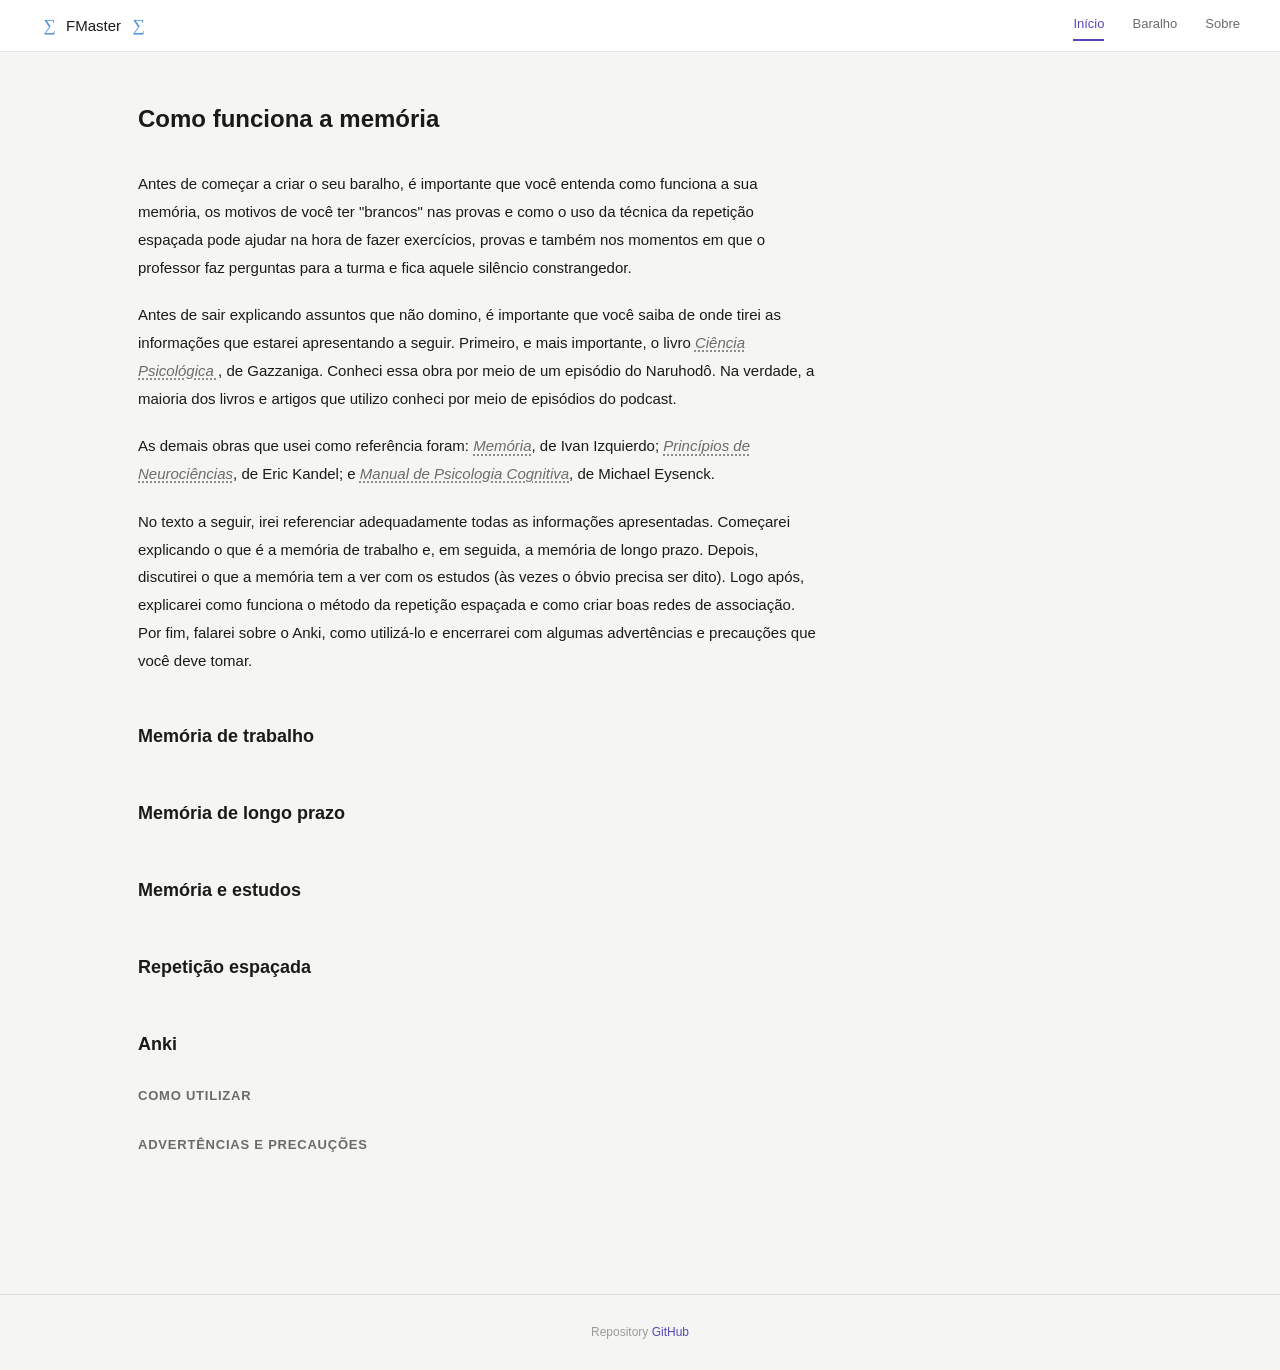
<file: index.html>
<!doctype html>
<html lang="pt-BR">
    <head>
        <meta charset="UTF-8" />
        <meta name="viewport" content="width=device-width, initial-scale=1.0" />
        <title>FMaster - Início</title>
        <link rel="stylesheet" href="style.css" />
    </head>
    <body>
        <nav class="navbar" role="navigation" aria-label="Principal">
            <a href="/" class="nav-brand">
                <svg
                    width="18"
                    height="18"
                    viewBox="0 0 100 120"
                    xmlns="http://www.w3.org/2000/svg"
                >
                    <text
                        x="55"
                        y="95"
                        text-anchor="middle"
                        font-size="115"
                        font-family="Georgia, serif"
                        fill="#4A90D9"
                    >
                        &#x2211;
                    </text>
                </svg>
                FMaster
                <svg
                    width="18"
                    height="18"
                    viewBox="0 0 100 120"
                    xmlns="http://www.w3.org/2000/svg"
                >
                    <text
                        x="55"
                        y="95"
                        text-anchor="middle"
                        font-size="115"
                        font-family="Georgia, serif"
                        fill="#4A90D9"
                    >
                        &#x2211;
                    </text>
                </svg>
            </a>
            <div class="nav-links">
                <a href="./" class="nav-link active">Início</a>
                <a href="baralho/" class="nav-link">Baralho</a>
                <a href="sobre/" class="nav-link">Sobre</a>
            </div>
        </nav>

        <main class="main">
            <h1 class="page-title">Como funciona a memória</h1>

            <p>
                Antes de começar a criar o seu baralho, é importante que você
                entenda como funciona a sua memória, os motivos de você ter
                "brancos" nas provas e como o uso da técnica da repetição
                espaçada pode ajudar na hora de fazer exercícios, provas e
                também nos momentos em que o professor faz perguntas para a
                turma e fica aquele silêncio constrangedor.
            </p>

            <p>
                Antes de sair explicando assuntos que não domino, é importante
                que você saiba de onde tirei as informações que estarei
                apresentando a seguir. Primeiro, e mais importante, o livro
                <cite>
                    <a
                        href="https://www.google.com.br/books/edition/Ci%C3%AAncia_Psicol%C3%B3gica/8HE3DwAAQBAJ?hl=pt-BR&gbpv=1&dq=Ciencia+Psicologica&printsec=frontcover"
                        target="_blank"
                        rel="noopener"
                    >
                        Ciência Psicológica
                    </a> </cite
                >, de Gazzaniga. Conheci essa obra por meio de um episódio do
                Naruhodô. Na verdade, a maioria dos livros e artigos que utilizo
                conheci por meio de episódios do podcast.
            </p>

            <p>
                As demais obras que usei como referência foram:
                <cite
                    ><a
                        href="https://www.google.com.br/books/edition/Mem%C3%B3ria_3_ed/nIJXDwAAQBAJ?hl=pt-BR&gbpv=1&dq=Ivan+Izquierdo+Memoria&printsec=frontcover"
                        target="_blank"
                        rel="noopener"
                        >Memória</a
                    ></cite
                >, de Ivan Izquierdo;
                <cite
                    ><a
                        href="https://www.google.com.br/books/edition/Princ%C3%ADpios_de_Neuroci%C3%AAncias/wnjJEAAAQBAJ?hl=pt-BR&gbpv=1&dq=Principios+de+Neurociencias,+Eric+Kandel&printsec=frontcover"
                        target="_blank"
                        rel="noopener"
                        >Princípios de Neurociências</a
                    ></cite
                >, de Eric Kandel; e
                <cite
                    ><a
                        href="https://www.google.com.br/books/edition/Manual_de_Psicologia_Cognitiva_7_Ed/n2pEDgAAQBAJ?hl=pt-BR&gbpv=1&dq=Manual+de+Psicologia+Cognitiva,+Eysenck&printsec=frontcover"
                        target="_blank"
                        rel="noopener"
                        >Manual de Psicologia Cognitiva</a
                    ></cite
                >, de Michael Eysenck.
            </p>

            <p>
                No texto a seguir, irei referenciar adequadamente todas as
                informações apresentadas. Começarei explicando o que é a memória
                de trabalho e, em seguida, a memória de longo prazo. Depois,
                discutirei o que a memória tem a ver com os estudos (às vezes o
                óbvio precisa ser dito). Logo após, explicarei como funciona o
                método da repetição espaçada e como criar boas redes de
                associação. Por fim, falarei sobre o Anki, como utilizá-lo e
                encerrarei com algumas advertências e precauções que você deve
                tomar.
            </p>

            <h2 class="section-title">Memória de trabalho</h2>

            <h2 class="section-title">Memória de longo prazo</h2>

            <h2 class="section-title">Memória e estudos</h2>

            <h2 class="section-title">Repetição espaçada</h2>

            <h2 class="section-title">Anki</h2>

            <h3 class="subsection-title">Como utilizar</h3>

            <h3 class="subsection-title">Advertências e precauções</h3>
        </main>

        <footer class="site-footer">
            <p>
                Repository
                <a href="https://github.com/" target="_blank" rel="noopener"
                    >GitHub</a
                >
            </p>
        </footer>
    </body>
</html>
</file>
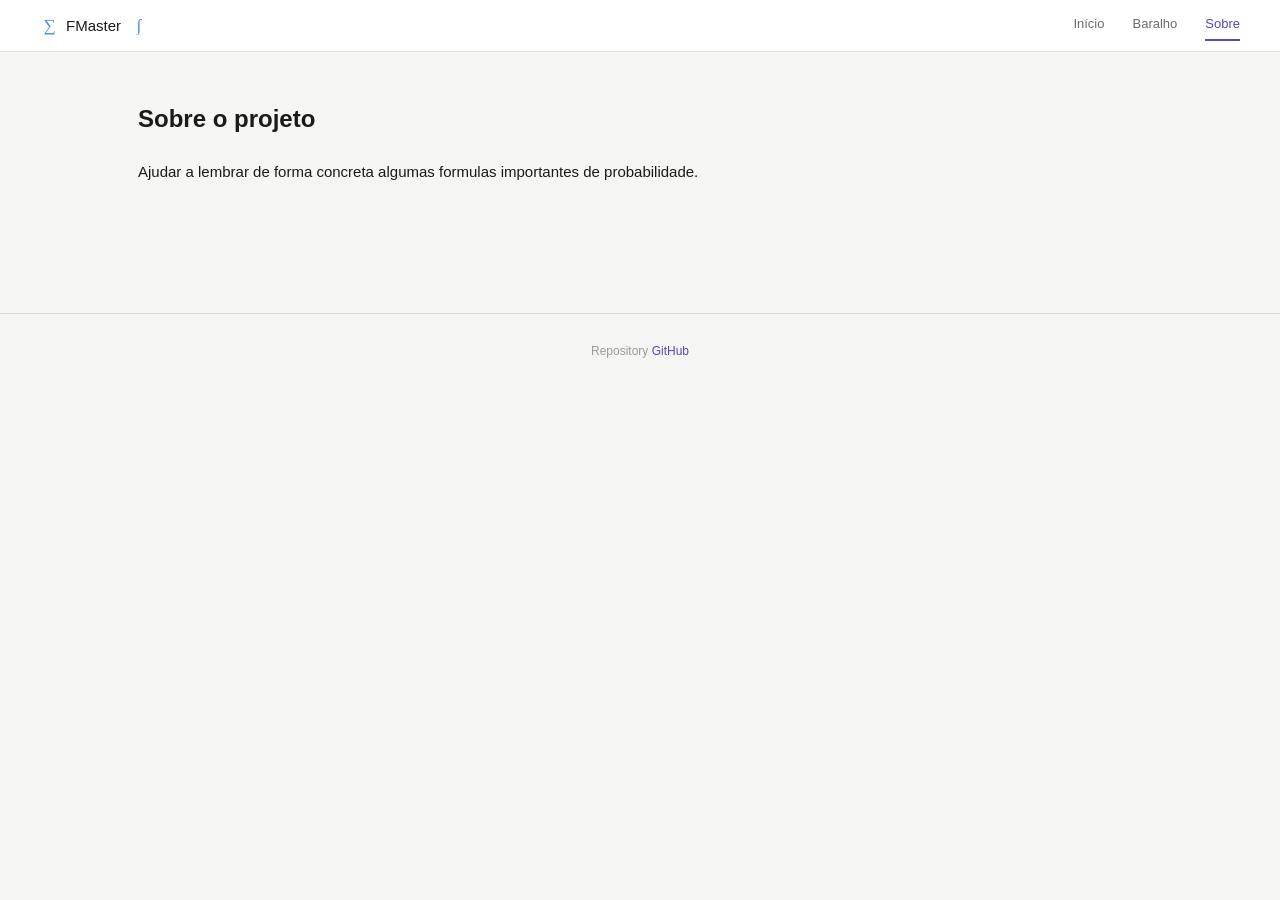
<file: sobre/index.html>
<!doctype html>
<html lang="pt-BR">
    <head>
        <meta charset="UTF-8" />
        <meta name="viewport" content="width=device-width, initial-scale=1.0" />
        <title>FMaster - Sobre</title>
        <link rel="stylesheet" href="../style.css" />
    </head>
    <body>
        <nav class="navbar" role="navigation" aria-label="Principal">
            <a href="/" class="nav-brand">
                <svg
                    width="18"
                    height="18"
                    viewBox="0 0 100 120"
                    xmlns="http://www.w3.org/2000/svg"
                >
                    <text
                        x="55"
                        y="95"
                        text-anchor="middle"
                        font-size="115"
                        font-family="Georgia, serif"
                        fill="#4A90D9"
                    >
                        &#x2211 <!-- Somatorio -->
                    </text>
                </svg>
                FMaster
                <svg
                    width="18"
                    height="18"
                    viewBox="0 0 100 120"
                    xmlns="http://www.w3.org/2000/svg"
                >
                    <text
                        x="55"
                        y="95"
                        text-anchor="middle"
                        font-size="115"
                        font-family="Georgia, serif"
                        fill="#4A90D9"
                    >
                        &#x222B <!-- Integral -->
                    </text>
                </svg>
            </a>
            <div class="nav-links">
                <a href="../" class="nav-link">Início</a>
                <a href="../baralho/" class="nav-link">Baralho</a>
                <a href="../sobre/" class="nav-link active">Sobre</a>
            </div>
        </nav>

        <main class="main">
            <h1 class="page-title" style="margin-bottom: 20px">
                Sobre o projeto
            </h1>

            <div style="font-size: 15px; line-height: 1.8; color: var(--text)">
                Ajudar a lembrar de forma concreta algumas formulas importantes
                de probabilidade.
            </div>
        </main>

        <footer class="site-footer">
            <p>
                Repository
                <a href="https://github.com/" target="_blank" rel="noopener"
                    >GitHub</a
                >
            </p>
        </footer>
    </body>
</html>
</file>
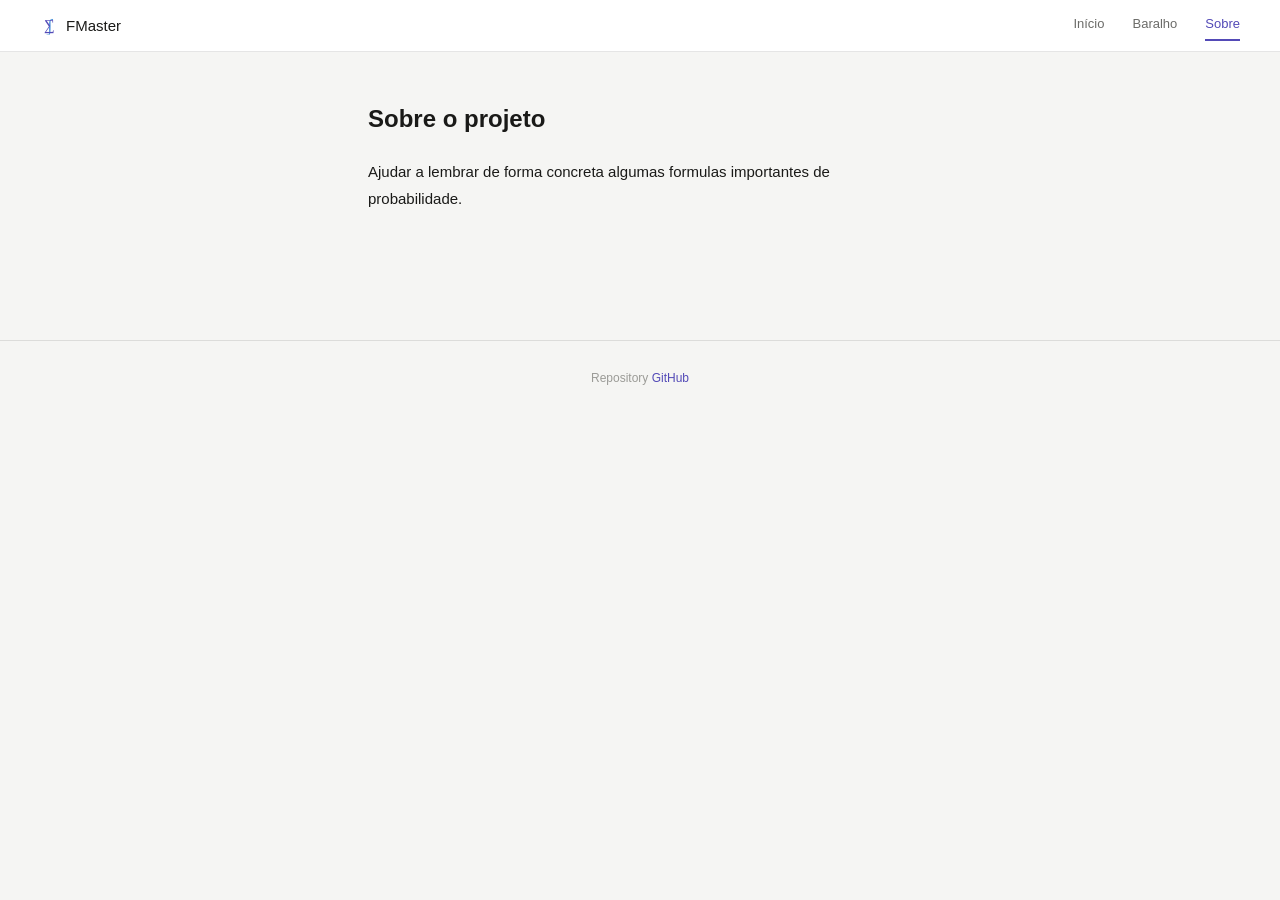
<file: about.html>
<!doctype html>
<html lang="pt-BR">
    <head>
        <meta charset="UTF-8" />
        <meta name="viewport" content="width=device-width, initial-scale=1.0" />
        <title>FMaster</title>
        <link rel="stylesheet" href="style.css" />
    </head>
    <body>
        <nav class="navbar" role="navigation" aria-label="Principal">
            <a href="index.html" class="nav-brand">
                <svg
                    width="18"
                    height="18"
                    viewBox="0 0 100 120"
                    xmlns="http://www.w3.org/2000/svg"
                >
                    <!-- Integral (atrás) -->
                    <text
                        x="55"
                        y="95"
                        text-anchor="middle"
                        font-size="115"
                        font-family="Georgia, serif"
                        fill="#4A90D9"
                    >
                        ∫
                    </text>

                    <!-- Somatório (na frente) -->
                    <text
                        x="50"
                        y="88"
                        text-anchor="middle"
                        font-size="100"
                        font-family="Georgia, serif"
                        fill="currentColor"
                    >
                        ∑
                    </text>
                </svg>
                FMaster
            </a>
            <div class="nav-links">
                <a href="index.html" class="nav-link">Início</a>
                <a href="anki-setup.html" class="nav-link">Baralho</a>
                <a href="about.html" class="nav-link active">Sobre</a>
            </div>
        </nav>

        <main class="main" style="max-width: 640px">
            <h1 class="page-title" style="margin-bottom: 20px">
                Sobre o projeto
            </h1>

            <div style="font-size: 15px; line-height: 1.8; color: var(--text)">
                Ajudar a lembrar de forma concreta algumas formulas importantes
                de probabilidade.
            </div>
        </main>

        <footer class="site-footer">
            <p>
                Repository
                <a href="https://github.com/" target="_blank" rel="noopener"
                    >GitHub</a
                >
            </p>
        </footer>
    </body>
</html>
</file>
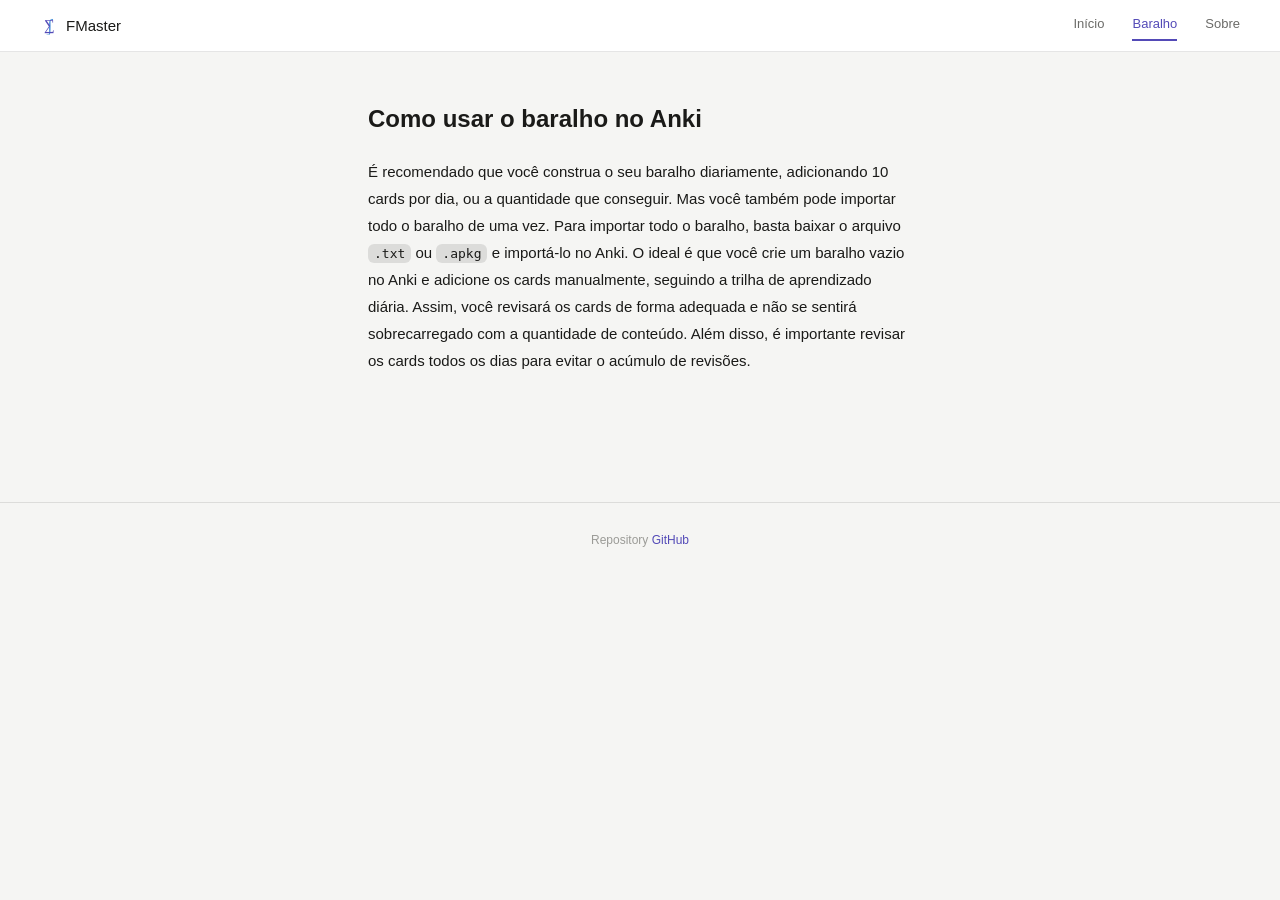
<file: anki-setup.html>
<!doctype html>
<html lang="pt-BR">
    <head>
        <meta charset="UTF-8" />
        <meta name="viewport" content="width=device-width, initial-scale=1.0" />
        <title>FMaster</title>
        <link rel="stylesheet" href="style.css" />
    </head>
    <body>
        <nav class="navbar" role="navigation" aria-label="Principal">
            <a href="index.html" class="nav-brand">
                <svg
                    width="18"
                    height="18"
                    viewBox="0 0 100 120"
                    xmlns="http://www.w3.org/2000/svg"
                >
                    <!-- Integral (atrás) -->
                    <text
                        x="55"
                        y="95"
                        text-anchor="middle"
                        font-size="115"
                        font-family="Georgia, serif"
                        fill="#4A90D9"
                    >
                        ∫
                    </text>

                    <!-- Somatório (na frente) -->
                    <text
                        x="50"
                        y="88"
                        text-anchor="middle"
                        font-size="100"
                        font-family="Georgia, serif"
                        fill="currentColor"
                    >
                        ∑
                    </text>
                </svg>
                FMaster
            </a>
            <div class="nav-links">
                <a href="index.html" class="nav-link">Início</a>
                <a href="anki-setup.html" class="nav-link active">Baralho</a>
                <a href="about.html" class="nav-link">Sobre</a>
            </div>
        </nav>

        <main class="main" style="max-width: 640px">
            <h1 class="page-title" style="margin-bottom: 20px">
                Como usar o baralho no Anki
            </h1>

            <div style="font-size: 15px; line-height: 1.8; color: var(--text)">
                É recomendado que você construa o seu baralho diariamente,
                adicionando 10 cards por dia, ou a quantidade que conseguir. Mas
                você também pode importar todo o baralho de uma vez. Para
                importar todo o baralho, basta baixar o arquivo
                <code>.txt</code> ou <code>.apkg</code> e importá-lo no Anki. O
                ideal é que você crie um baralho vazio no Anki e adicione os
                cards manualmente, seguindo a trilha de aprendizado diária.
                Assim, você revisará os cards de forma adequada e não se sentirá
                sobrecarregado com a quantidade de conteúdo. Além disso, é
                importante revisar os cards todos os dias para evitar o acúmulo
                de revisões.
            </div>
        </main>

        <footer class="site-footer">
            <p>
                Repository
                <a href="https://github.com/" target="_blank" rel="noopener"
                    >GitHub</a
                >
            </p>
        </footer>
    </body>
</html>
</file>
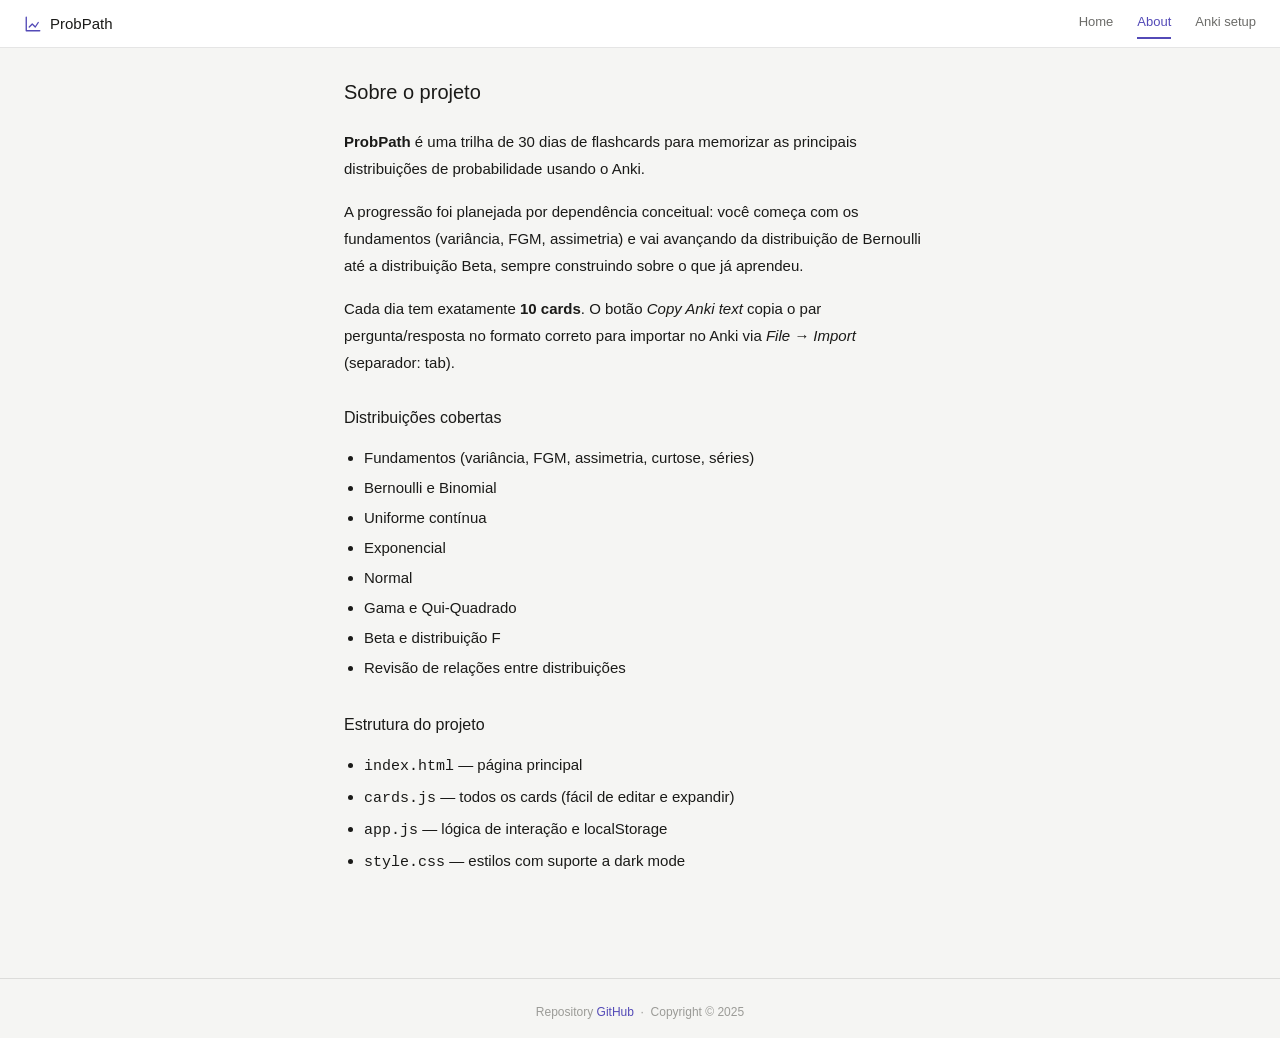
<file: outro/about.html>
<!DOCTYPE html>
<html lang="pt-BR">
<head>
  <meta charset="UTF-8" />
  <meta name="viewport" content="width=device-width, initial-scale=1.0" />
  <title>About — ProbPath</title>
  <link rel="stylesheet" href="style.css" />
</head>
<body>

  <nav class="navbar" role="navigation" aria-label="Principal">
    <a href="index.html" class="nav-brand">
      <svg width="18" height="18" viewBox="0 0 24 24" fill="none"
           stroke="currentColor" stroke-width="1.8" stroke-linecap="round"
           stroke-linejoin="round" aria-hidden="true">
        <path d="M3 3v18h18"/>
        <path d="M7 16l4-4 4 4 4-6"/>
      </svg>
      ProbPath
    </a>
    <div class="nav-links">
      <a href="index.html" class="nav-link">Home</a>
      <a href="about.html" class="nav-link active">About</a>
      <a href="anki-setup.html" class="nav-link">Anki setup</a>
    </div>
  </nav>

  <main class="main" style="max-width:640px">
    <h1 class="page-title" style="margin-bottom:20px">Sobre o projeto</h1>

    <div style="font-size:15px;line-height:1.8;color:var(--text)">
      <p style="margin-bottom:16px">
        <strong>ProbPath</strong> é uma trilha de 30 dias de flashcards para memorizar
        as principais distribuições de probabilidade usando o Anki.
      </p>

      <p style="margin-bottom:16px">
        A progressão foi planejada por dependência conceitual: você começa com os
        fundamentos (variância, FGM, assimetria) e vai avançando da distribuição de
        Bernoulli até a distribuição Beta, sempre construindo sobre o que já aprendeu.
      </p>

      <p style="margin-bottom:16px">
        Cada dia tem exatamente <strong>10 cards</strong>. O botão
        <em>Copy Anki text</em> copia o par pergunta/resposta no formato correto
        para importar no Anki via <em>File → Import</em> (separador: tab).
      </p>

      <h2 style="font-size:16px;font-weight:500;margin:28px 0 10px">Distribuições cobertas</h2>
      <ul style="padding-left:20px;line-height:2">
        <li>Fundamentos (variância, FGM, assimetria, curtose, séries)</li>
        <li>Bernoulli e Binomial</li>
        <li>Uniforme contínua</li>
        <li>Exponencial</li>
        <li>Normal</li>
        <li>Gama e Qui-Quadrado</li>
        <li>Beta e distribuição F</li>
        <li>Revisão de relações entre distribuições</li>
      </ul>

      <h2 style="font-size:16px;font-weight:500;margin:28px 0 10px">Estrutura do projeto</h2>
      <ul style="padding-left:20px;line-height:2">
        <li><code>index.html</code> — página principal</li>
        <li><code>cards.js</code> — todos os cards (fácil de editar e expandir)</li>
        <li><code>app.js</code> — lógica de interação e localStorage</li>
        <li><code>style.css</code> — estilos com suporte a dark mode</li>
      </ul>
    </div>
  </main>

  <footer class="site-footer">
    <p>Repository <a href="https://github.com/" target="_blank" rel="noopener">GitHub</a> &nbsp;·&nbsp; Copyright &copy; 2025</p>
  </footer>

</body>
</html>
</file>
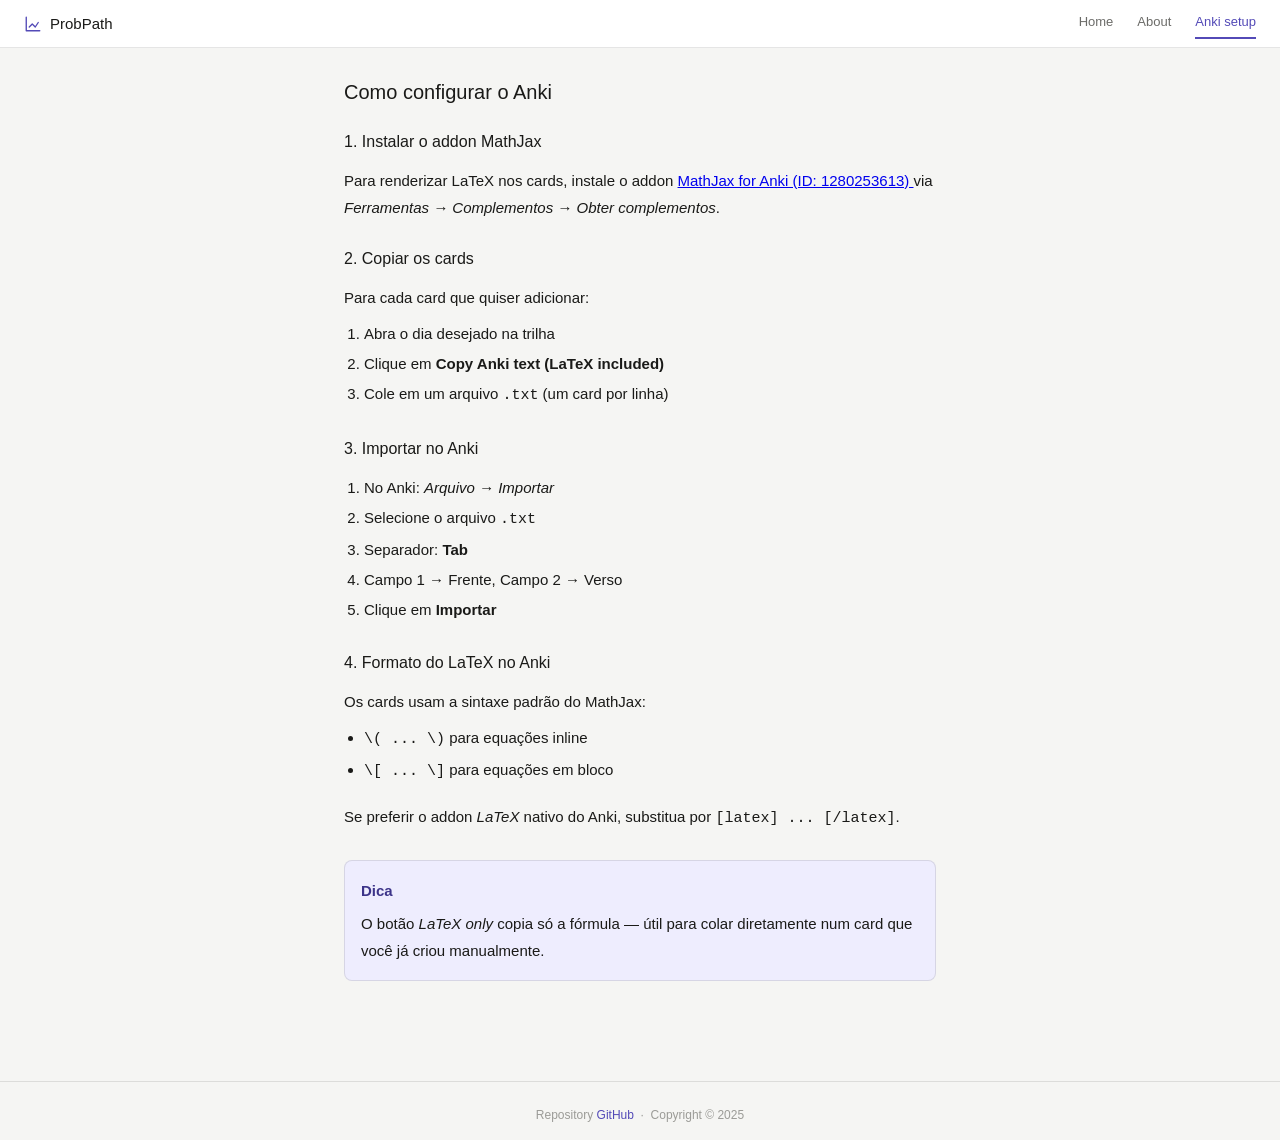
<file: outro/anki-setup.html>
<!DOCTYPE html>
<html lang="pt-BR">
<head>
  <meta charset="UTF-8" />
  <meta name="viewport" content="width=device-width, initial-scale=1.0" />
  <title>Anki Setup — ProbPath</title>
  <link rel="stylesheet" href="style.css" />
</head>
<body>

  <nav class="navbar" role="navigation" aria-label="Principal">
    <a href="index.html" class="nav-brand">
      <svg width="18" height="18" viewBox="0 0 24 24" fill="none"
           stroke="currentColor" stroke-width="1.8" stroke-linecap="round"
           stroke-linejoin="round" aria-hidden="true">
        <path d="M3 3v18h18"/>
        <path d="M7 16l4-4 4 4 4-6"/>
      </svg>
      ProbPath
    </a>
    <div class="nav-links">
      <a href="index.html" class="nav-link">Home</a>
      <a href="about.html" class="nav-link">About</a>
      <a href="anki-setup.html" class="nav-link active">Anki setup</a>
    </div>
  </nav>

  <main class="main" style="max-width:640px">
    <h1 class="page-title" style="margin-bottom:20px">Como configurar o Anki</h1>

    <div style="font-size:15px;line-height:1.8;color:var(--text)">

      <h2 style="font-size:16px;font-weight:500;margin-bottom:10px">1. Instalar o addon MathJax</h2>
      <p style="margin-bottom:16px">
        Para renderizar LaTeX nos cards, instale o addon
        <a href="https://ankiweb.net/shared/info/1280253613" target="_blank" rel="noopener">
          MathJax for Anki (ID: 1280253613)
        </a>
        via <em>Ferramentas → Complementos → Obter complementos</em>.
      </p>

      <h2 style="font-size:16px;font-weight:500;margin:24px 0 10px">2. Copiar os cards</h2>
      <p style="margin-bottom:8px">Para cada card que quiser adicionar:</p>
      <ol style="padding-left:20px;line-height:2;margin-bottom:16px">
        <li>Abra o dia desejado na trilha</li>
        <li>Clique em <strong>Copy Anki text (LaTeX included)</strong></li>
        <li>Cole em um arquivo <code>.txt</code> (um card por linha)</li>
      </ol>

      <h2 style="font-size:16px;font-weight:500;margin:24px 0 10px">3. Importar no Anki</h2>
      <ol style="padding-left:20px;line-height:2;margin-bottom:16px">
        <li>No Anki: <em>Arquivo → Importar</em></li>
        <li>Selecione o arquivo <code>.txt</code></li>
        <li>Separador: <strong>Tab</strong></li>
        <li>Campo 1 → Frente, Campo 2 → Verso</li>
        <li>Clique em <strong>Importar</strong></li>
      </ol>

      <h2 style="font-size:16px;font-weight:500;margin:24px 0 10px">4. Formato do LaTeX no Anki</h2>
      <p style="margin-bottom:8px">
        Os cards usam a sintaxe padrão do MathJax:
      </p>
      <ul style="padding-left:20px;line-height:2;margin-bottom:16px">
        <li><code>\( ... \)</code> para equações inline</li>
        <li><code>\[ ... \]</code> para equações em bloco</li>
      </ul>
      <p>
        Se preferir o addon <em>LaTeX</em> nativo do Anki, substitua por
        <code>[latex] ... [/latex]</code>.
      </p>

      <div style="margin-top:28px;padding:16px;background:var(--accent-bg);border-radius:var(--radius-md);border:0.5px solid var(--border)">
        <strong style="color:var(--accent-dk)">Dica</strong>
        <p style="margin-top:6px;color:var(--text)">
          O botão <em>LaTeX only</em> copia só a fórmula — útil para colar
          diretamente num card que você já criou manualmente.
        </p>
      </div>
    </div>
  </main>

  <footer class="site-footer">
    <p>Repository <a href="https://github.com/" target="_blank" rel="noopener">GitHub</a> &nbsp;·&nbsp; Copyright &copy; 2025</p>
  </footer>

</body>
</html>
</file>
<file: style.css>
*,
*::before,
*::after {
    box-sizing: border-box;
    margin: 0;
    padding: 0;
}

:root {
    --bg: #f5f5f3;
    --surface: #ffffff;
    --border: rgba(0, 0, 0, 0.1);
    --border-md: rgba(0, 0, 0, 0.18);
    --text: #1a1a18;
    --muted: #6b6b68;
    --hint: #9b9b97;
    --accent: #534ab7;
    --accent-bg: #eeedfe;
    --accent-dk: #3c3489;
    --green: #1d9e75;
    --green-bg: #eaf3de;
    --green-dk: #3b6d11;
    --radius-sm: 6px;
    --radius-md: 8px;
    --radius-lg: 12px;
}

@media (prefers-color-scheme: dark) {
    :root {
        --bg: #1a1a18;
        --surface: #242422;
        --border: rgba(255, 255, 255, 0.1);
        --border-md: rgba(255, 255, 255, 0.2);
        --text: #f0efe8;
        --muted: #9b9b97;
        --hint: #6b6b68;
        --accent: #7f77dd;
        --accent-bg: #26215c;
        --accent-dk: #afa9ec;
        --green: #5dcaa5;
        --green-bg: #04342c;
        --green-dk: #9fe1cb;
    }
}

html {
    font-size: 16px;
}

body {
    font-family:
        -apple-system, BlinkMacSystemFont, "Segoe UI", Roboto, sans-serif;
    background: var(--bg);
    color: var(--text);
    line-height: 1.6;
    min-height: 100vh;
}

/* ── Navbar ─────────────────────────────────────── */
.navbar {
    background: var(--surface);
    border-bottom: 0.5px solid var(--border);
    padding: 0 40px;
    height: 52px;
    display: flex;
    align-items: center;
    justify-content: space-between;
    position: sticky;
    top: 0;
    z-index: 10;
}

.nav-brand {
    display: flex;
    align-items: center;
    gap: 8px;
    font-size: 15px;
    font-weight: 500;
    color: var(--text);
    text-decoration: none;
}

.nav-brand svg {
    color: var(--accent);
}

.nav-links {
    display: flex;
    gap: 28px;
}

.nav-link {
    font-size: 13px;
    color: var(--muted);
    cursor: pointer;
    padding: 4px 0;
    border-bottom: 2px solid transparent;
    text-decoration: none;
    transition:
        color 0.15s,
        border-color 0.15s;
}

.nav-link:hover {
    color: var(--text);
}

.nav-link.active {
    color: var(--accent);
    border-bottom-color: var(--accent);
}

/* ── Main ─────────────────────────────────────── */
.main {
    max-width: 1100px;
    margin: 0 auto;
    padding: 48px 48px 80px;
}

/* ── Tipografia ───────────────────────────────── */
.page-title {
    font-size: 24px;
    font-weight: 600;
    margin-bottom: 32px;
}

.section-title {
    font-size: 18px;
    font-weight: 600;
    margin-top: 48px;
    margin-bottom: 16px;
    color: var(--text);
}

.subsection-title {
    font-size: 13px;
    font-weight: 600;
    margin-top: 28px;
    margin-bottom: 10px;
    color: var(--muted);
    text-transform: uppercase;
    letter-spacing: 0.06em;
}

.main p {
    font-size: 15px;
    line-height: 1.85;
    color: var(--text);
    margin-bottom: 20px;
    max-width: 680px;
}

.main p:last-child {
    margin-bottom: 0;
}

.main cite {
    font-style: italic;
    color: var(--muted);
}

.main cite a {
    color: var(--muted);
    text-decoration: underline;
    text-decoration-style: dotted;
    text-underline-offset: 3px;
    transition: color 0.15s;
}

.main cite a:hover {
    color: var(--accent);
}

code {
    background-color: var(--border);
    padding: 2px 6px;
    border-radius: var(--radius-sm);
    font-family: monospace;
    font-size: 13px;
}

/* ── Progress ─────────────────────────────────── */
.progress-row {
    display: flex;
    align-items: center;
    gap: 14px;
    margin-bottom: 28px;
    margin-top: 4px;
}

.progress-label {
    font-size: 13px;
    color: var(--muted);
    white-space: nowrap;
}

.progress-track {
    flex: 1;
    height: 5px;
    background: var(--border);
    border-radius: 3px;
    overflow: hidden;
}

.progress-fill {
    height: 100%;
    background: var(--accent);
    border-radius: 3px;
    transition: width 0.4s ease;
}

/* ── Days grid ────────────────────────────────── */
.days-grid {
    display: grid;
    grid-template-columns: repeat(6, 1fr);
    gap: 12px;
    margin-bottom: 28px;
}

.day-cell {
    background: var(--surface);
    border: 0.5px solid var(--border);
    border-radius: var(--radius-md);
    padding: 14px 16px;
    cursor: pointer;
    transition:
        border-color 0.15s,
        background 0.15s;
    min-height: 82px;
    display: flex;
    flex-direction: column;
    gap: 5px;
}

.day-cell:hover {
    border-color: var(--accent);
    background: var(--accent-bg);
}

.day-cell.active {
    border: 1.5px solid var(--accent);
    background: var(--accent-bg);
}

.day-cell.done {
    background: var(--bg);
}

.day-cell.locked {
    cursor: default;
    opacity: 0.45;
    pointer-events: none;
}

.dc-num {
    font-size: 11px;
    color: var(--muted);
}

.dc-num.done-mark::after {
    content: " ✓";
    color: var(--green);
}

.dc-label {
    font-size: 12px;
    font-weight: 500;
    color: var(--text);
    line-height: 1.3;
}

.day-cell.done .dc-label {
    color: var(--muted);
}

.day-cell.locked .dc-label {
    font-weight: 400;
}

/* ── Panel ────────────────────────────────────── */
.panel {
    display: none;
    background: var(--surface);
    border: 0.5px solid var(--border);
    border-radius: var(--radius-lg);
    overflow: hidden;
}

.panel.visible {
    display: block;
}

/* ── Empty state ──────────────────────────────── */
.empty-state {
    padding: 56px;
    text-align: center;
    color: var(--muted);
    font-size: 14px;
    border: 0.5px dashed var(--border-md);
    border-radius: var(--radius-lg);
}

/* ── Footer ───────────────────────────────────── */
.site-footer {
    text-align: center;
    padding: 28px;
    font-size: 12px;
    color: var(--hint);
    border-top: 0.5px solid var(--border);
    margin-top: 48px;
}

.site-footer a {
    color: var(--accent);
    text-decoration: none;
}

/* ── MathJax overrides ────────────────────────── */
mjx-container {
    overflow-x: auto;
    max-width: 100%;
}

/* ── Responsive ───────────────────────────────── */
@media (max-width: 860px) {
    .main {
        padding: 32px 24px 60px;
    }
    .days-grid {
        grid-template-columns: repeat(5, 1fr);
    }
}

@media (max-width: 640px) {
    .main {
        padding: 24px 16px 48px;
    }
    .days-grid {
        grid-template-columns: repeat(4, 1fr);
    }
    .navbar {
        padding: 0 20px;
    }
}

@media (max-width: 400px) {
    .days-grid {
        grid-template-columns: repeat(3, 1fr);
    }
}
</file>
<file: outro/style.css>
*, *::before, *::after {
  box-sizing: border-box;
  margin: 0;
  padding: 0;
}

:root {
  --bg:        #f5f5f3;
  --surface:   #ffffff;
  --border:    rgba(0,0,0,0.10);
  --border-md: rgba(0,0,0,0.18);
  --text:      #1a1a18;
  --muted:     #6b6b68;
  --hint:      #9b9b97;
  --accent:    #534AB7;
  --accent-bg: #EEEDFE;
  --accent-dk: #3C3489;
  --green:     #1D9E75;
  --green-bg:  #EAF3DE;
  --green-dk:  #3B6D11;
  --radius-sm: 6px;
  --radius-md: 8px;
  --radius-lg: 12px;
}

@media (prefers-color-scheme: dark) {
  :root {
    --bg:        #1a1a18;
    --surface:   #242422;
    --border:    rgba(255,255,255,0.10);
    --border-md: rgba(255,255,255,0.20);
    --text:      #f0efe8;
    --muted:     #9b9b97;
    --hint:      #6b6b68;
    --accent:    #7F77DD;
    --accent-bg: #26215C;
    --accent-dk: #AFA9EC;
    --green:     #5DCAA5;
    --green-bg:  #04342C;
    --green-dk:  #9FE1CB;
  }
}

html { font-size: 16px; }

body {
  font-family: -apple-system, BlinkMacSystemFont, "Segoe UI", Roboto, sans-serif;
  background: var(--bg);
  color: var(--text);
  line-height: 1.6;
  min-height: 100vh;
}

/* ── Navbar ─────────────────────────────────────── */
.navbar {
  background: var(--surface);
  border-bottom: 0.5px solid var(--border);
  padding: 0 24px;
  height: 48px;
  display: flex;
  align-items: center;
  justify-content: space-between;
  position: sticky;
  top: 0;
  z-index: 10;
}

.nav-brand {
  display: flex;
  align-items: center;
  gap: 8px;
  font-size: 15px;
  font-weight: 500;
  color: var(--text);
  text-decoration: none;
}

.nav-brand svg {
  color: var(--accent);
}

.nav-links {
  display: flex;
  gap: 24px;
}

.nav-link {
  font-size: 13px;
  color: var(--muted);
  cursor: pointer;
  padding: 4px 0;
  border-bottom: 2px solid transparent;
  text-decoration: none;
  transition: color 0.15s, border-color 0.15s;
}

.nav-link:hover { color: var(--text); }
.nav-link.active { color: var(--accent); border-bottom-color: var(--accent); }

/* ── Main ─────────────────────────────────────── */
.main {
  max-width: 860px;
  margin: 0 auto;
  padding: 28px 24px 60px;
}

.page-title {
  font-size: 20px;
  font-weight: 500;
  margin-bottom: 4px;
}

/* ── Progress ─────────────────────────────────── */
.progress-row {
  display: flex;
  align-items: center;
  gap: 12px;
  margin-bottom: 22px;
  margin-top: 6px;
}

.progress-label {
  font-size: 13px;
  color: var(--muted);
  white-space: nowrap;
}

.progress-track {
  flex: 1;
  height: 5px;
  background: var(--border);
  border-radius: 3px;
  overflow: hidden;
}

.progress-fill {
  height: 100%;
  background: var(--accent);
  border-radius: 3px;
  transition: width 0.4s ease;
}

/* ── Days grid ────────────────────────────────── */
.days-grid {
  display: grid;
  grid-template-columns: repeat(6, 1fr);
  gap: 8px;
  margin-bottom: 24px;
}

.day-cell {
  background: var(--surface);
  border: 0.5px solid var(--border);
  border-radius: var(--radius-md);
  padding: 10px 12px;
  cursor: pointer;
  transition: border-color 0.15s, background 0.15s;
  min-height: 66px;
  display: flex;
  flex-direction: column;
  gap: 4px;
}

.day-cell:hover { border-color: var(--accent); background: var(--accent-bg); }
.day-cell.active { border: 1.5px solid var(--accent); background: var(--accent-bg); }
.day-cell.done   { background: var(--bg); }
.day-cell.locked { cursor: default; opacity: 0.45; pointer-events: none; }

.dc-num {
  font-size: 11px;
  color: var(--muted);
}

.dc-num.done-mark::after {
  content: " ✓";
  color: var(--green);
}

.dc-label {
  font-size: 12px;
  font-weight: 500;
  color: var(--text);
  line-height: 1.3;
}

.day-cell.done .dc-label { color: var(--muted); }
.day-cell.locked .dc-label { font-weight: 400; }

/* ── Panel ────────────────────────────────────── */
.panel {
  display: none;
  background: var(--surface);
  border: 0.5px solid var(--border);
  border-radius: var(--radius-lg);
  overflow: hidden;
}

.panel.visible { display: block; }

.panel-header {
  padding: 14px 18px;
  border-bottom: 0.5px solid var(--border);
  display: flex;
  align-items: center;
  justify-content: space-between;
  flex-wrap: wrap;
  gap: 10px;
}

.panel-title-row {
  display: flex;
  align-items: center;
  gap: 8px;
}

.panel-title {
  font-size: 15px;
  font-weight: 500;
}

.tag {
  font-size: 11px;
  padding: 2px 9px;
  border-radius: 20px;
  background: var(--accent-bg);
  color: var(--accent-dk);
}

.panel-nav {
  display: flex;
  align-items: center;
  gap: 8px;
}

.card-counter {
  font-size: 13px;
  color: var(--muted);
  min-width: 44px;
  text-align: right;
}

.nav-btn {
  background: none;
  border: 0.5px solid var(--border-md);
  border-radius: var(--radius-sm);
  padding: 4px 10px;
  cursor: pointer;
  font-size: 14px;
  color: var(--text);
  line-height: 1;
  transition: background 0.12s;
}

.nav-btn:hover { background: var(--bg); }
.nav-btn:disabled { opacity: 0.3; cursor: default; }

/* ── Card body ────────────────────────────────── */
.card-body {
  display: grid;
  grid-template-columns: 1fr 1fr;
  min-height: 210px;
}

.card-side {
  padding: 20px;
}

.card-side:first-child {
  border-right: 0.5px solid var(--border);
}

.side-label {
  font-size: 11px;
  font-weight: 500;
  color: var(--muted);
  text-transform: uppercase;
  letter-spacing: 0.05em;
  margin-bottom: 12px;
  display: flex;
  align-items: center;
  gap: 6px;
}

.dot {
  width: 6px;
  height: 6px;
  border-radius: 50%;
  background: var(--accent);
  flex-shrink: 0;
}

.dot.green { background: var(--green); }

.card-question {
  font-size: 14px;
  color: var(--text);
  line-height: 1.7;
}

.card-answer {
  font-size: 14px;
  color: var(--text);
  line-height: 1.7;
  min-height: 60px;
}

/* ── Card footer ──────────────────────────────── */
.card-footer {
  padding: 12px 18px;
  border-top: 0.5px solid var(--border);
  display: flex;
  align-items: center;
  justify-content: space-between;
  flex-wrap: wrap;
  gap: 8px;
}

.copy-grp {
  display: flex;
  gap: 8px;
  flex-wrap: wrap;
}

.copy-btn, .done-btn {
  font-size: 12px;
  padding: 5px 13px;
  border: 0.5px solid var(--border-md);
  border-radius: var(--radius-md);
  background: var(--surface);
  cursor: pointer;
  color: var(--text);
  display: flex;
  align-items: center;
  gap: 5px;
  transition: background 0.12s, border-color 0.12s, color 0.12s;
  font-family: inherit;
}

.copy-btn:hover { background: var(--bg); }

.copy-btn.ok {
  border-color: var(--green);
  color: var(--green-dk);
}

.done-btn:hover {
  background: var(--green-bg);
  border-color: var(--green);
  color: var(--green-dk);
}

.done-btn:disabled {
  opacity: 0.4;
  cursor: default;
}

/* ── Empty state ──────────────────────────────── */
.empty-state {
  padding: 48px;
  text-align: center;
  color: var(--muted);
  font-size: 14px;
  border: 0.5px dashed var(--border-md);
  border-radius: var(--radius-lg);
}

/* ── Footer ───────────────────────────────────── */
.site-footer {
  text-align: center;
  padding: 24px;
  font-size: 12px;
  color: var(--hint);
  border-top: 0.5px solid var(--border);
  margin-top: 40px;
}

.site-footer a {
  color: var(--accent);
  text-decoration: none;
}

/* ── MathJax overrides ────────────────────────── */
mjx-container {
  overflow-x: auto;
  max-width: 100%;
}

/* ── Responsive ───────────────────────────────── */
@media (max-width: 640px) {
  .days-grid { grid-template-columns: repeat(4, 1fr); }
  .card-body  { grid-template-columns: 1fr; }
  .card-side:first-child { border-right: none; border-bottom: 0.5px solid var(--border); }
  .panel-header { flex-direction: column; align-items: flex-start; }
}

@media (max-width: 400px) {
  .days-grid { grid-template-columns: repeat(3, 1fr); }
}
</file>
